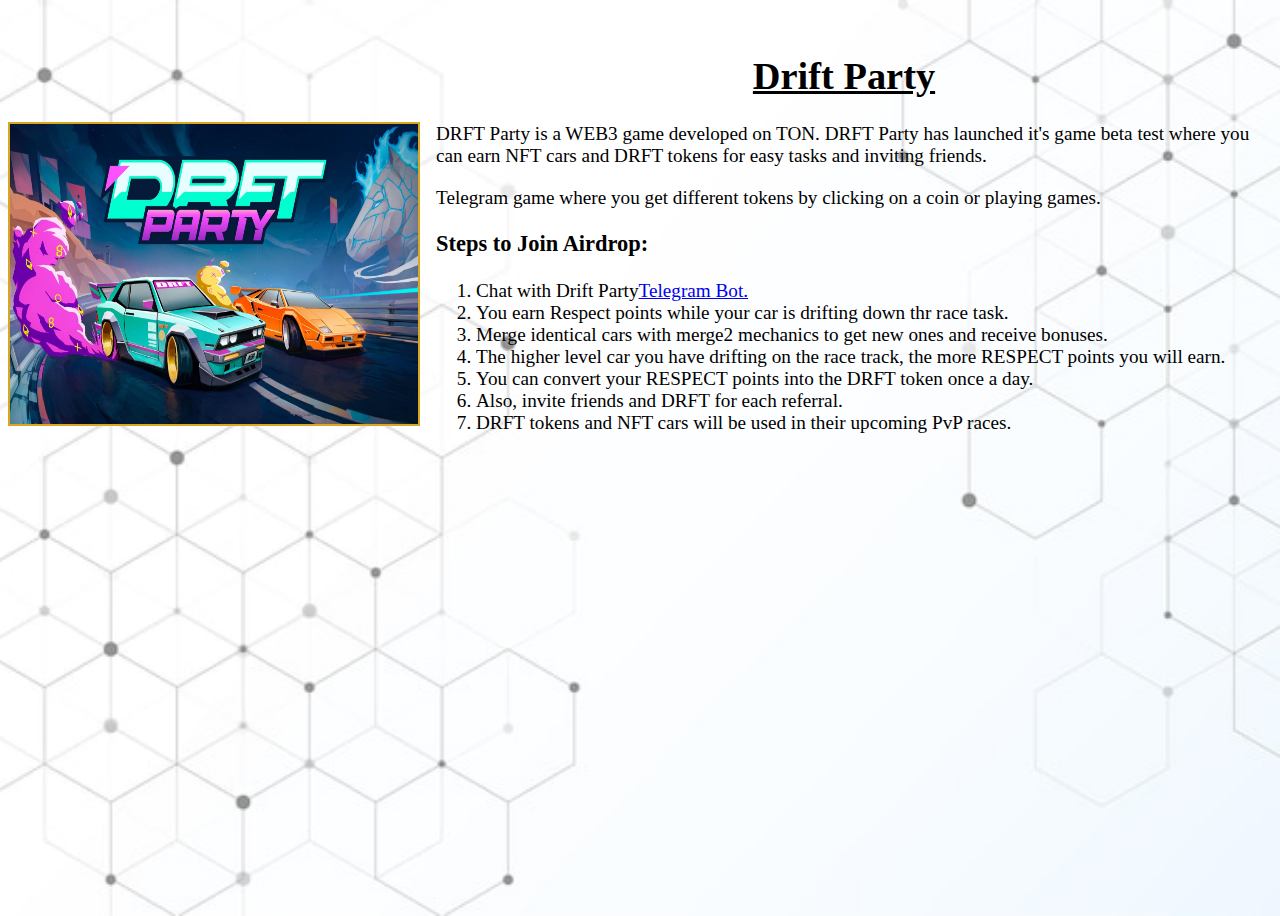
<file: driftdetails.html>
<!DOCTYPE html>
<html>
<head>
  <title>Yescoin Airdrop</title>
  <link rel="stylesheet" href="driftdetails.css">
  <link rel="preconnect" href="https://fonts.googleapis.com">
<link rel="preconnect" href="https://fonts.gstatic.com" crossorigin>
<link href="https://fonts.googleapis.com/css2?family=Afacad+Flux:wght@100..1000&display=swap" rel="stylesheet">
</head>
<body>
  <div class="container">
    <div class="image-container">
      <img src="assets/images/drft-party.jpg"alt="Yescoin Image" style="margin-top: 28%; height: 300px; border: 2px solid goldenrod;">

    </div>

    <div class="info-container">
        <h1><u>Drift Party</u></h1>
      <p>DRFT Party is a WEB3 game developed on TON.
        DRFT Party has launched it's game beta test where you can earn NFT cars and DRFT tokens for easy tasks and inviting friends.</p>
      <p>Telegram game where you get different tokens by clicking on a coin or playing games.</p>

      <h3>Steps to Join Airdrop:</h3>
      <ol>
        <li>Chat with Drift Party<a href="https://t.me/drft_party_bot/game?startapp=6235848098">Telegram Bot.</a></li>
        <li>You earn Respect points while your car is drifting down thr race task.</li>
        <li>Merge identical cars with merge2 mechanics to get new ones and receive bonuses.</li>
        <li>The higher level car you have drifting on the race track, the more RESPECT points you will earn.</li>
        <li>You can convert your RESPECT points into the DRFT token once a day.</li>
        <li>Also, invite friends and DRFT for each referral.</li>
        <li>DRFT tokens and NFT cars will be used in their upcoming PvP races.</li>
      </ol>
    </div>
  </div>
</body>
</html>
</file>
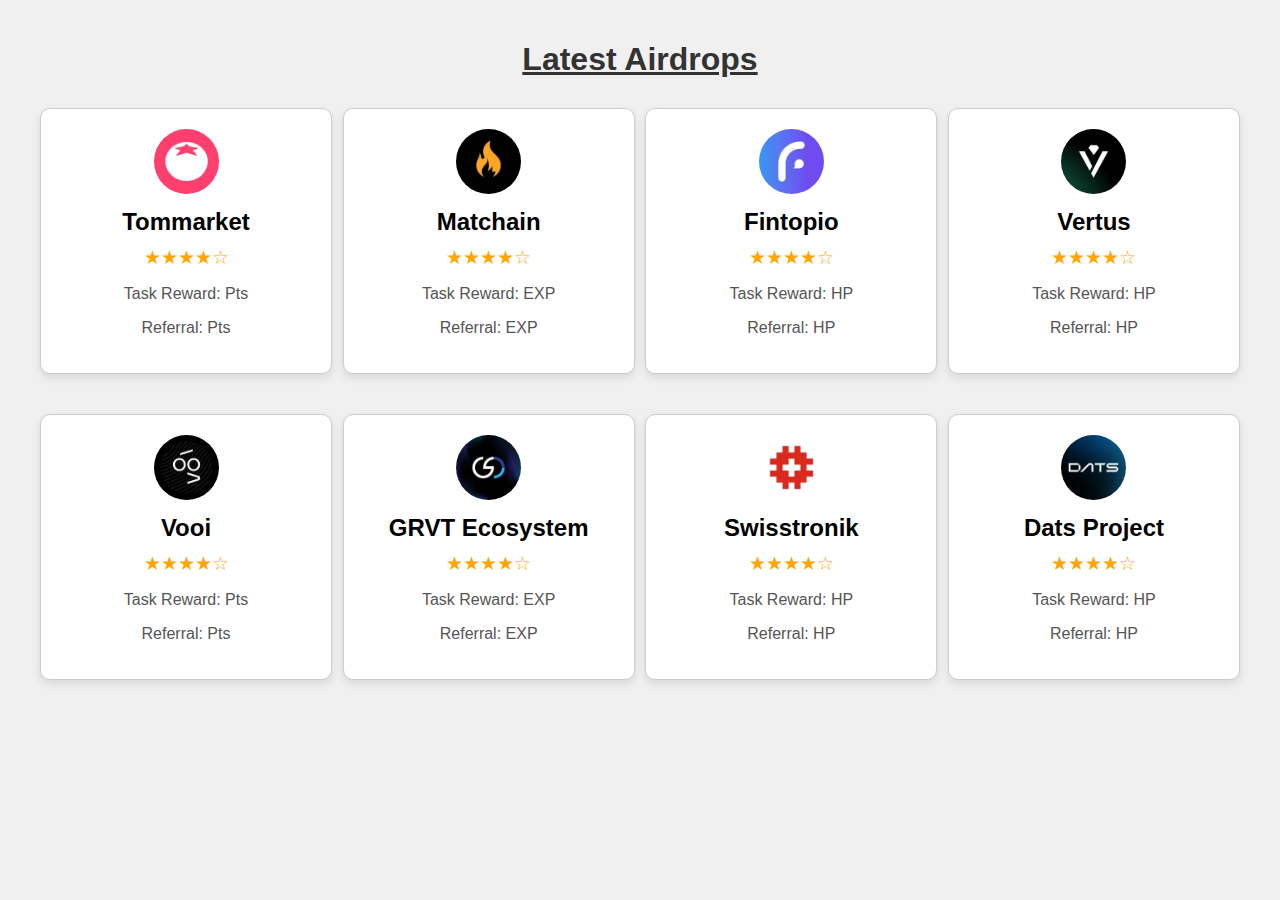
<file: Latest.html>
<!DOCTYPE html>
<html lang="en">
<head>
    <meta charset="UTF-8">
    <meta name="viewport" content="width=device-width, initial-scale=1.0">
    <title>Latest Airdrops</title>
    <link rel="stylesheet" href="latest.css">
</head>
<body>
    <div class="container">
        <h1><u>Latest Airdrops</u></h1>
        <div class="airdrop-cards">
            <div class="card">
                <div class="card-icon">
                    <a href="tom.html"><img src="assets/images/tomarket.jpg" alt="Tommarket"></a>
                </div>
                <h2>Tommarket</h2>
                <div class="rating">
                    <span>★★★★☆</span>
                </div>
                <p>Task Reward: Pts</p>
                <p>Referral: Pts</p>
            </div>

            <div class="card">
                <div class="card-icon">
                    <a href="matchain.html"><img src="assets/images/matchain.jpg" alt="matchain"></a>
                </div>
                <h2>Matchain</h2>
                <div class="rating">
                    <span>★★★★☆</span>
                </div>
                <p>Task Reward: EXP</p>
                <p>Referral: EXP</p>
            </div>

            <div class="card">
                <div class="card-icon">
                    <img src="assets/images/fintopio .jpg" alt="Fintopio">
                </div>
                <h2>Fintopio</h2>
                <div class="rating">
                    <span>★★★★☆</span>
                </div>
                <p>Task Reward: HP</p>
                <p>Referral: HP</p>
            </div>

        <div class="card">
                <div class="card-icon">
                    <img src="assets/images/Vertus.jpg" alt="Vertus">
                </div>
                <h2>Vertus</h2>
                <div class="rating">
                    <span>★★★★☆</span>
                </div>
                <p>Task Reward: HP</p>
                <p>Referral: HP</p>
            </div>
        </div>
    </div>
    <div class="container">
        <div class="airdrop-cards">
            <div class="card">
                <div class="card-icon">
                    <a href=""></a><img src="assets/images/vooi .jpg" alt="Vooi">
                </div>
                <h2>Vooi</h2>
                <div class="rating">
                    <span>★★★★☆</span>
                </div>
                <p>Task Reward: Pts</p>
                <p>Referral: Pts</p>
            </div>

            <div class="card">
                <div class="card-icon">
                    <img src="assets/images/grvt-ecosystem .jpg" alt="grvt-ecosystem">
                </div>
                <h2>GRVT Ecosystem</h2>
                <div class="rating">
                    <span>★★★★☆</span>
                </div>
                <p>Task Reward: EXP</p>
                <p>Referral: EXP</p>
            </div>

            <div class="card">
                <div class="card-icon">
                    <img src="assets/images/swisstronik.jpg" alt="swisstronik">
                </div>
                <h2>Swisstronik</h2>
                <div class="rating">
                    <span>★★★★☆</span>
                </div>
                <p>Task Reward: HP</p>
                <p>Referral: HP</p>
            </div>

        <div class="card">
                <div class="card-icon">
                    <img src="assets/images/datsproject .jpg" alt="Dats">
                </div>
                <h2>Dats Project</h2>
                <div class="rating">
                    <span>★★★★☆</span>
                </div>
                <p>Task Reward: HP</p>
                <p>Referral: HP</p>
            </div>
        </div>
    </div>
</body>
</html>
</file>
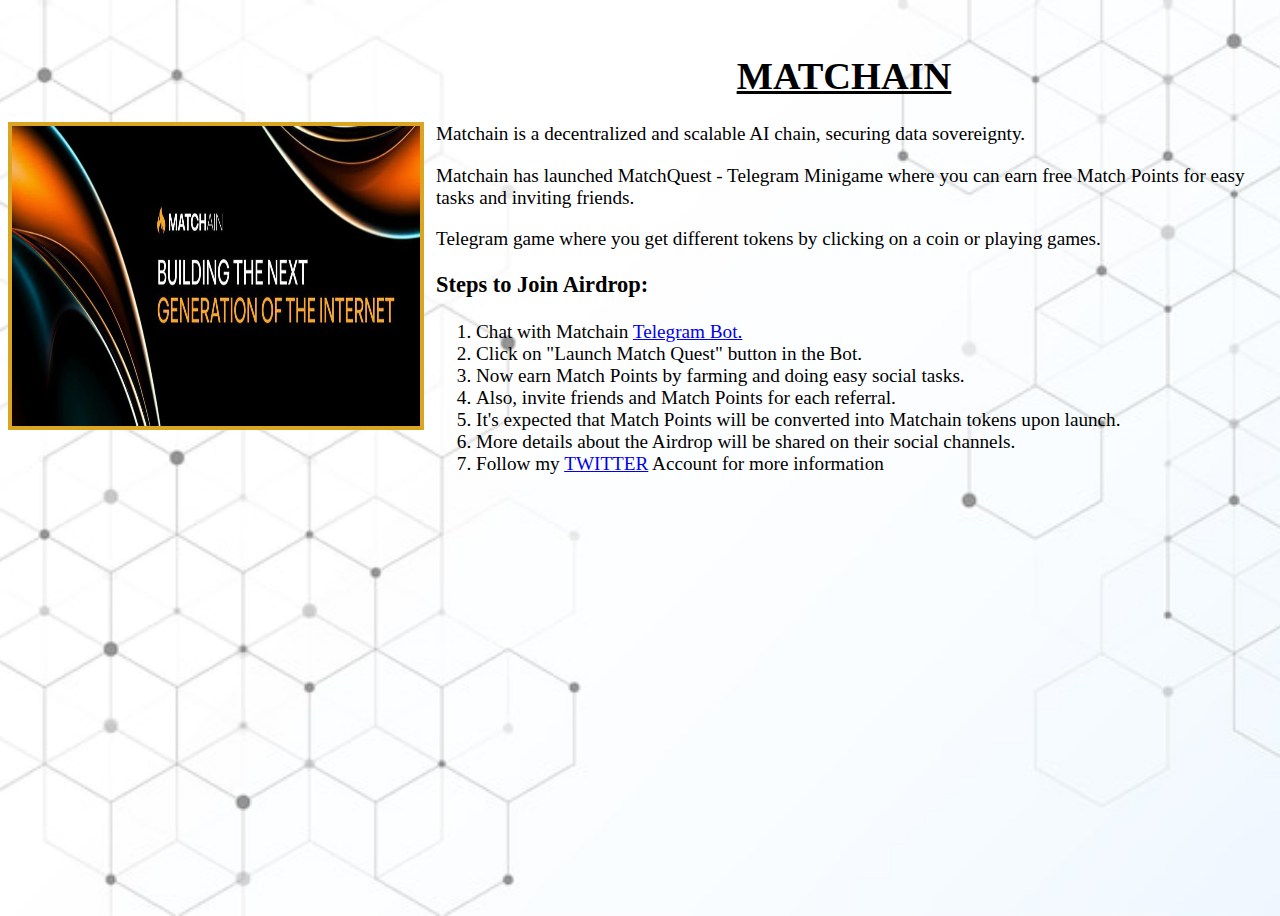
<file: matchain.html>
<!DOCTYPE html>
<html>
<head>
  <title>Matchain</title>
  <link rel="stylesheet" href="matchain.css">
  <link rel="preconnect" href="https://fonts.googleapis.com">
<link rel="preconnect" href="https://fonts.gstatic.com" crossorigin>
<link href="https://fonts.googleapis.com/css2?family=Afacad+Flux:wght@100..1000&display=swap" rel="stylesheet">
</head>
<body>
  <div class="container">
    <div class="image-container">
      <img src="assets/images/matchain2 .jpg"alt="Yescoin Image" style="margin-top: 28%; height: 300px; border: 4px solid goldenrod;">

    </div>

    <div class="info-container">
        <h1><u>MATCHAIN</u></h1>
      <h2></h2>
      <p>Matchain is a decentralized and scalable AI chain, securing data sovereignty.</p>
      <p>Matchain has launched MatchQuest - Telegram Minigame where you can earn free Match Points for easy tasks and inviting friends.</p>
      <p>Telegram game where you get different tokens by clicking on a coin or playing games.</p>

      <h3>Steps to Join Airdrop:</h3>
      <ol>
        <li>Chat with Matchain <a href="https://t.me/MatchQuestBot/start?startapp=00ef769d1671a539906b8e34980fa0f3">Telegram Bot.</a></li>
        <li>Click on "Launch Match Quest" button in the Bot.</li>
        <li>Now earn Match Points by farming and doing easy social tasks.</li>
        <li>Also, invite friends and Match Points for each referral.</li>
        <li>It's expected that Match Points will be converted into Matchain tokens upon launch.</li>
        <li>More details about the Airdrop will be shared on their social channels.</li>
        <li>Follow my <a href="https://x.com/freecoinalerts?t=xx4LsqKvoWx6P4Na3c3H0w&s=09">TWITTER</a> Account for more information</li>
      </ol>
    </div>
  </div>
</body>
</html>
</file>
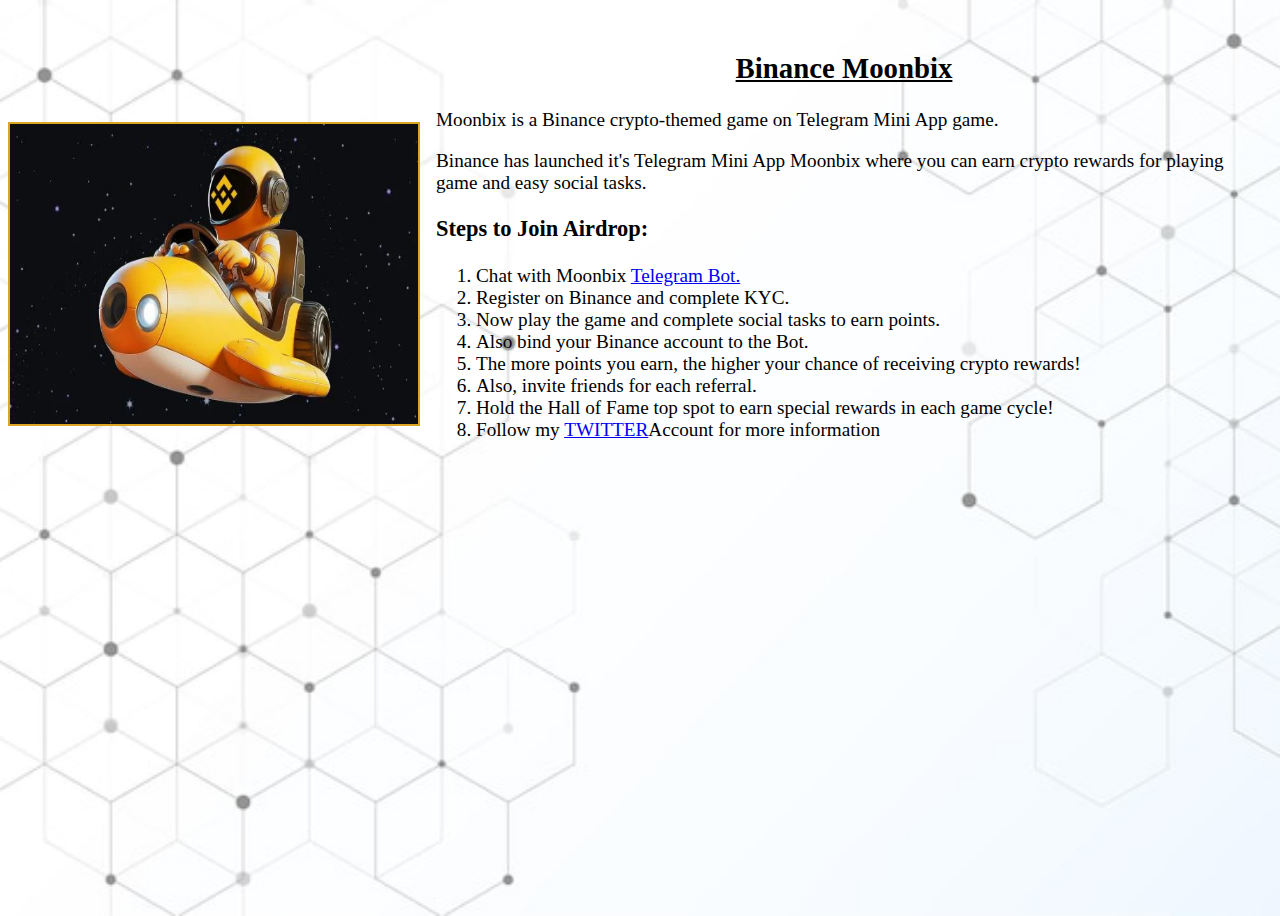
<file: moon.html>
<!DOCTYPE html>
<html>
<head>
  <title>Binance Moonbix</title>
  <link rel="stylesheet" href="moon.css">
  <link rel="preconnect" href="https://fonts.googleapis.com">
<link rel="preconnect" href="https://fonts.gstatic.com" crossorigin>
<link href="https://fonts.googleapis.com/css2?family=Afacad+Flux:wght@100..1000&display=swap" rel="stylesheet">
</head>
<body>
  <div class="container">
    <div class="image-container">
      <img src="assets/images/binance-moonbix2 .jpg"alt="Moonbix Image" style="margin-top: 28%; height: 300px; border: 2px solid goldenrod;">

    </div>

    <div class="info-container">
      <h2><u>Binance Moonbix</u></h2>
      <p>Moonbix is a Binance crypto-themed game on Telegram Mini App game.</p>
      <p>Binance has launched it's Telegram Mini App Moonbix where you can earn crypto rewards for playing game and easy social tasks.</p>

      <h3>Steps to Join Airdrop:</h3>
      <ol>
        <li>Chat with Moonbix <a href="https://t.me/Binance_Moonbix_bot/start?startApp=ref_6235848098&startapp=ref_6235848098&utm_medium=web_share_copy">Telegram Bot.</a></li>
        <li>Register on Binance and complete KYC.</li>
        <li>Now play the game and complete social tasks to earn points.</li>
        <li>Also bind your Binance account to the Bot.</li>
        <li>The more points you earn, the higher your chance of receiving crypto rewards!</li>
        <li>Also, invite friends for each referral.</li>
        <li>Hold the Hall of Fame top spot to earn special rewards in each game cycle!</li>
        <li>Follow my <a href="https://x.com/freecoinalerts?t=xx4LsqKvoWx6P4Na3c3H0w&s=09">TWITTER</a>Account for more information</li>
      </ol>
    </div>
  </div>
</body>
</html>
</file>
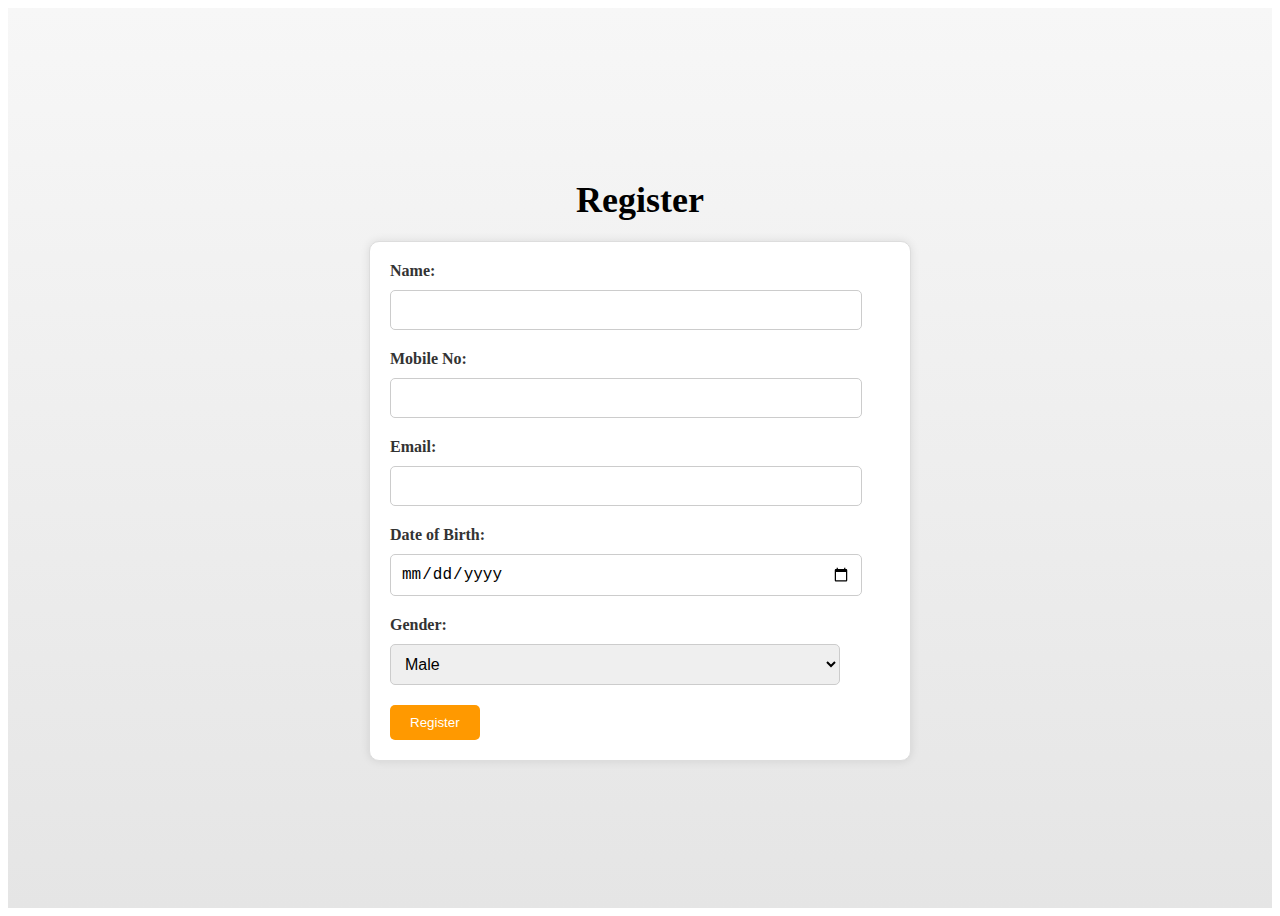
<file: registration.html>
<!DOCTYPE html>
<html>
<head>
  <title>Register Page</title>
  <link rel="stylesheet" href="registration.css">
</head>
<body>
  <div class="container flex flex-col items-center justify-center h-screen">
    <h1 class="text-3xl font-bold mb-4">Register</h1>
    <form class="w-full max-w-md">
      <div class="flex flex-wrap -mx-3 mb-6">
        <div class="w-full md:w-1/2 px-3 mb-6 md:mb-0">
          <label for="name" class="block uppercase tracking-wide text-gray-700 text-xs font-bold mb-2">Name:</label>
          <input type="text" id="name" name="name" class="appearance-none block w-full bg-gray-200 text-gray-700 border border-gray-200 rounded py-3 px-4 leading-tight focus:outline-none focus:bg-white">
        </div>
        <div class="w-full md:w-1/2 px-3">
          <label for="mobile" class="block uppercase tracking-wide text-gray-700 text-xs font-bold mb-2">Mobile No:</label>
          <input type="tel" id="mobile" name="mobile" class="appearance-none block w-full bg-gray-200 text-gray-700 border border-gray-200 rounded py-3 px-4 leading-tight focus:outline-none focus:bg-white">
        </div>
      </div>
      <div class="flex flex-wrap -mx-3 mb-6">
        <div class="w-full px-3">
          <label for="email" class="block uppercase tracking-wide text-gray-700 text-xs font-bold mb-2">Email:</label>
          <input type="email" id="email" name="email" class="appearance-none block w-full bg-gray-200 text-gray-700 border border-gray-200 rounded py-3 px-4 leading-tight focus:outline-none focus:bg-white">
        </div>
      </div>
      <div class="flex flex-wrap -mx-3 mb-6">
        <div class="w-full px-3">
          <label for="dob" class="block uppercase tracking-wide text-gray-700 text-xs font-bold mb-2">Date of Birth:</label>
          <input type="date" id="dob" name="dob" class="appearance-none block w-full bg-gray-200 text-gray-700 border border-gray-200 rounded py-3 px-4 leading-tight focus:outline-none focus:bg-white">
        </div>
      </div>
      <div class="flex flex-wrap -mx-3 mb-6">
        <div class="w-full px-3">
          <label for="gender" class="block uppercase tracking-wide text-gray-700 text-xs font-bold mb-2">Gender:</label>
          <select id="gender" name="gender" class="appearance-none block w-full bg-gray-200 text-gray-700 border border-gray-200 rounded py-3 px-4 leading-tight focus:outline-none focus:bg-white">
            <option value="male">Male</option>
            <option value="female">Female</option>
            <option value="other">Other</option>
          </select>
        </div>
      </div>
      <div class="flex justify-center">
        <input type="submit" value="Register" class="bg-orange-500 hover:bg-orange-700 text-white font-bold py-2 px-4 rounded">
      </div>
    </form>
  </div>
</body>
</html>
</file>
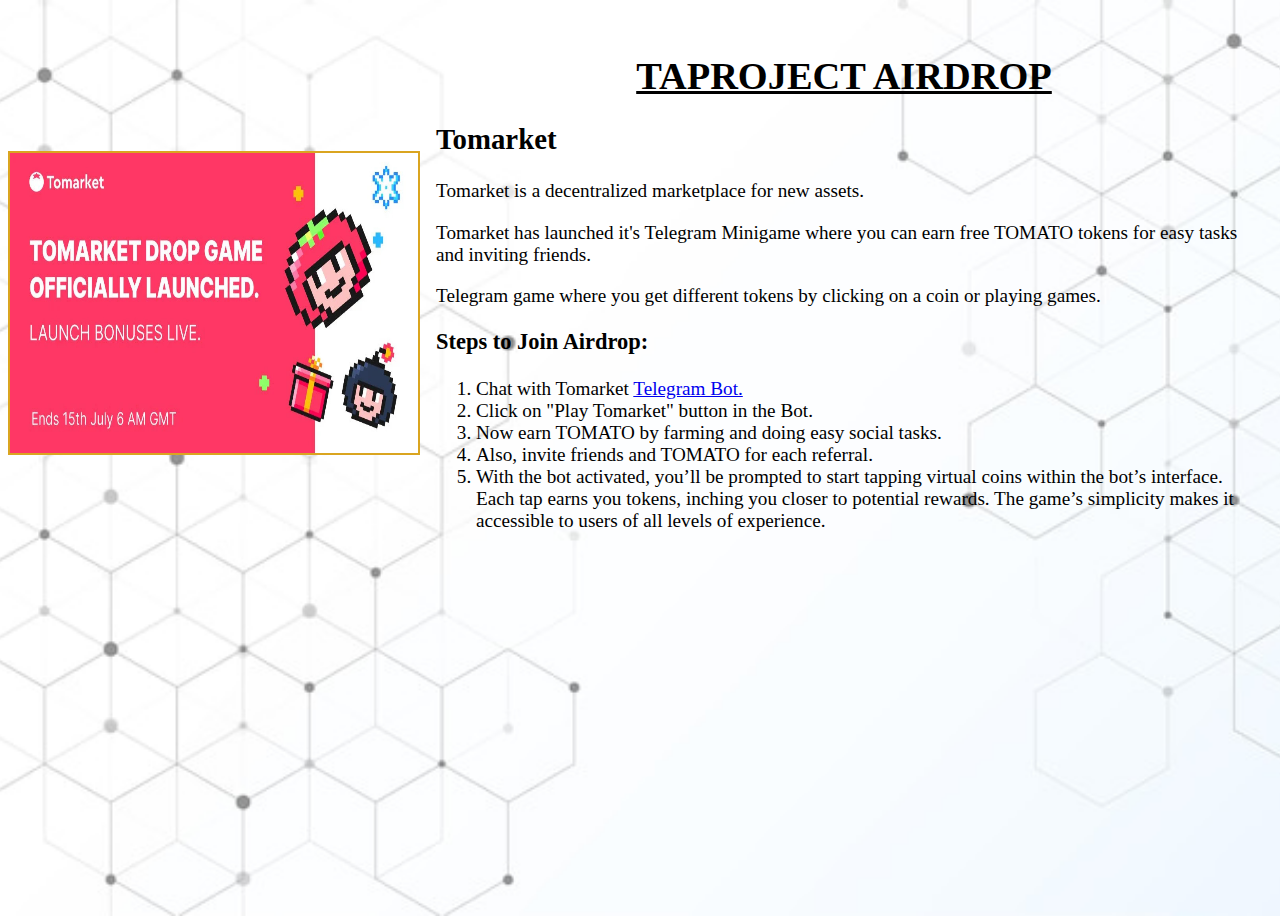
<file: tom.html>
<!DOCTYPE html>
<html>
<head>
  <title>Tomarket</title>
  <link rel="stylesheet" href="tom.css">
  <link rel="preconnect" href="https://fonts.googleapis.com">
<link rel="preconnect" href="https://fonts.gstatic.com" crossorigin>
<link href="https://fonts.googleapis.com/css2?family=Afacad+Flux:wght@100..1000&display=swap" rel="stylesheet">
</head>
<body>
  <div class="container">
    <div class="image-container">
      <img src="assets/images/tomarket2.jpg"alt="Tommarket" style="margin-top: 35%; height: 300px; border: 2px solid goldenrod;">

    </div>

    <div class="info-container">
        <h1><u>TAPROJECT AIRDROP</u></h1>
      <h2>Tomarket</h2>
      <p>Tomarket is a decentralized marketplace for new assets.</p>
      <P>Tomarket has launched it's Telegram Minigame where you can earn free TOMATO tokens for easy tasks and inviting friends.</P>
      <p>Telegram game where you get different tokens by clicking on a coin or playing games.</p>

      <h3>Steps to Join Airdrop:</h3>
      <ol>
        <li>Chat with Tomarket <a href="https://t.me/Tomarket_ai_bot/app?startapp=00007pfz">Telegram Bot.</a></li>
        <li>Click on "Play Tomarket" button in the Bot.</li>
        <li>Now earn TOMATO by farming and doing easy social tasks.</li>
        <li>Also, invite friends and TOMATO for each referral.</li>
        <li>With the bot activated, you’ll be prompted to start tapping virtual coins within the bot’s interface. Each tap earns you tokens, inching you closer to potential rewards. The game’s simplicity makes it accessible to users of all levels of experience.</li>
      </ol>
    </div>
  </div>
</body>
</html>
</file>
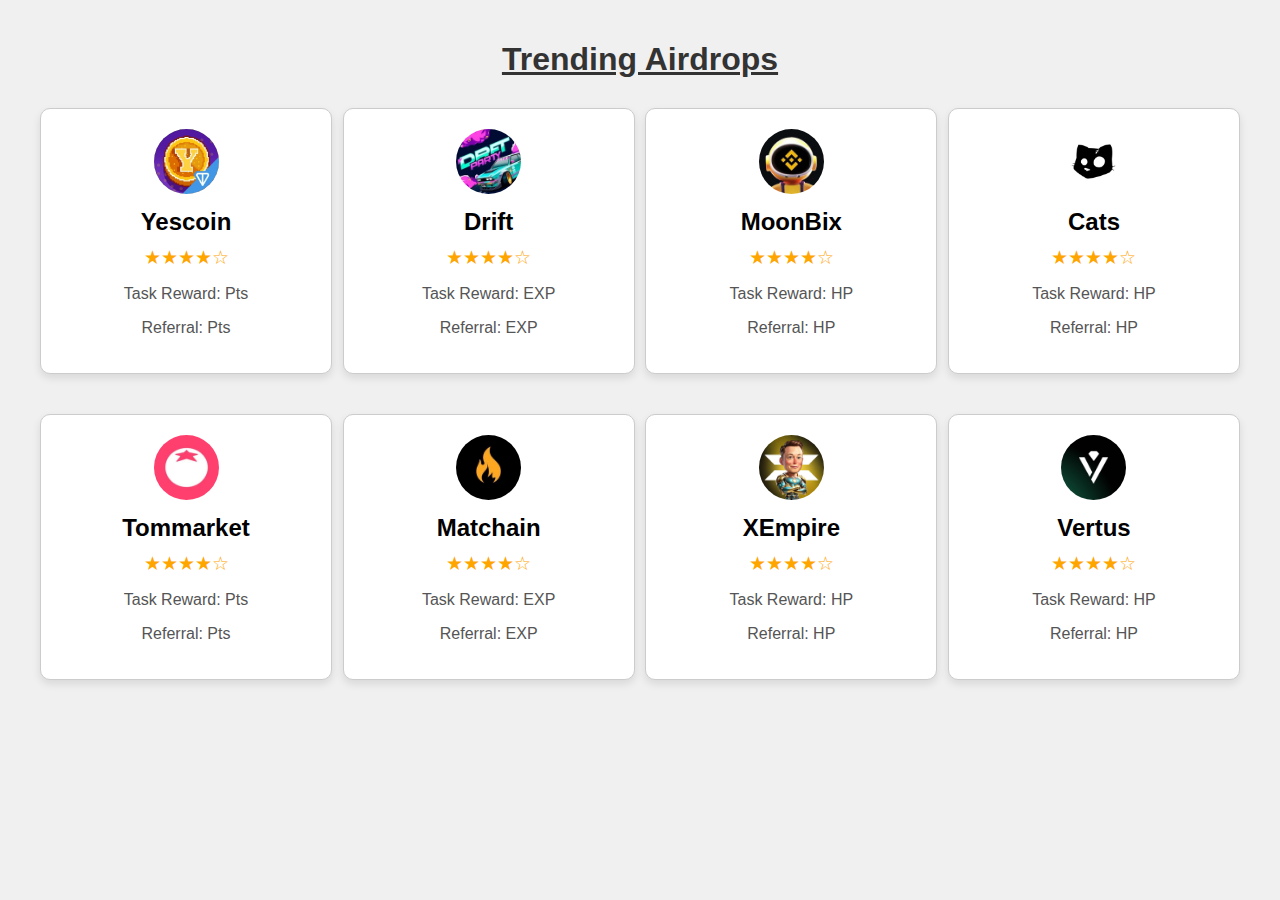
<file: Trending.html>
<!DOCTYPE html>
<html lang="en">
<head>
    <meta charset="UTF-8">
    <meta name="viewport" content="width=device-width, initial-scale=1.0">
    <title>Trending Airdrops</title>
    <link rel="stylesheet" href="Trending.css">
</head>
<body>
    <div class="container">
        <h1><u>Trending Airdrops</u></h1>
        <div class="airdrop-cards">
            <div class="card">
                <div class="card-icon">
                    <a href="yesdetails.html"><img src="assets/images/tapproject .jpg" alt="Yescoin"></a>
                    <!-- <a href="yesdetails.html" class="flex-inline items-center btn-link"></a> -->
                </div>
                <h2>Yescoin</h2>
                <div class="rating">
                    <span>★★★★☆</span>
                </div>
                <p>Task Reward: Pts</p>
                <p>Referral: Pts</p>
            </div>

            <div class="card">
                <div class="card-icon">
                   <a href="driftdetails.html"><img src="assets/images/drft-party .jpg" alt="Drift"></a> 
                </div>
                <h2>Drift</h2>
                <div class="rating">
                    <span>★★★★☆</span>
                </div>
                <p>Task Reward: EXP</p>
                <p>Referral: EXP</p>
            </div>

            <div class="card">
                <div class="card-icon">
                    <a href="moon.html"><img src="assets/images/binance-moonbix .jpg" alt="MoonBix"></a>
                </div>
                <h2>MoonBix</h2>
                <div class="rating">
                    <span>★★★★☆</span>
                </div>
                <p>Task Reward: HP</p>
                <p>Referral: HP</p>
            </div>

        <div class="card">
                <div class="card-icon">
                    <img src="assets/images/cats .jpg" alt="Cats">
                </div>
                <h2>Cats</h2>
                <div class="rating">
                    <span>★★★★☆</span>
                </div>
                <p>Task Reward: HP</p>
                <p>Referral: HP</p>
            </div>
        </div>

        <!--<div class="container">
            <div class="row">
                <div class="card-icon">
                    <img src="assets/images/XEmpire.jpg" alt="XEmpire">
                </div>
                <h2>XEmpire</h2>
                <div class="rating">
                    <span>★★★★☆</span>
                </div>
                <p>Task Reward: HP</p>
                <p>Referral: HP</p>
            </div>
         </div> -->
    </div>
    <div class="container">
        <div class="airdrop-cards">
            <div class="card">
                <div class="card-icon">
                    <img src="assets/images/tomarket.jpg" alt="Tommarket">
                </div>
                <h2>Tommarket</h2>
                <div class="rating">
                    <span>★★★★☆</span>
                </div>
                <p>Task Reward: Pts</p>
                <p>Referral: Pts</p>
            </div>

            <div class="card">
                <div class="card-icon">
                    <img src="assets/images/matchain.jpg" alt="Matchain">
                </div>
                <h2>Matchain</h2>
                <div class="rating">
                    <span>★★★★☆</span>
                </div>
                <p>Task Reward: EXP</p>
                <p>Referral: EXP</p>
            </div>

            <div class="card">
                <div class="card-icon">
                    <img src="assets/images/XEmpire.jpg" alt="XEmpire">
                </div>
                <h2>XEmpire</h2>
                <div class="rating">
                    <span>★★★★☆</span>
                </div>
                <p>Task Reward: HP</p>
                <p>Referral: HP</p>
            </div>

        <div class="card">
                <div class="card-icon">
                    <img src="assets/images/Vertus.jpg" alt="Vertus">
                </div>
                <h2>Vertus</h2>
                <div class="rating">
                    <span>★★★★☆</span>
                </div>
                <p>Task Reward: HP</p>
                <p>Referral: HP</p>
            </div>
        </div>

        <!--<div class="container">
            <div class="row">
                <div class="card-icon">
                    <img src="assets/images/XEmpire.jpg" alt="XEmpire">
                </div>
                <h2>XEmpire</h2>
                <div class="rating">
                    <span>★★★★☆</span>
                </div>
                <p>Task Reward: HP</p>
                <p>Referral: HP</p>
            </div>
         </div> -->
    </div>
</body>
</html>
</file>
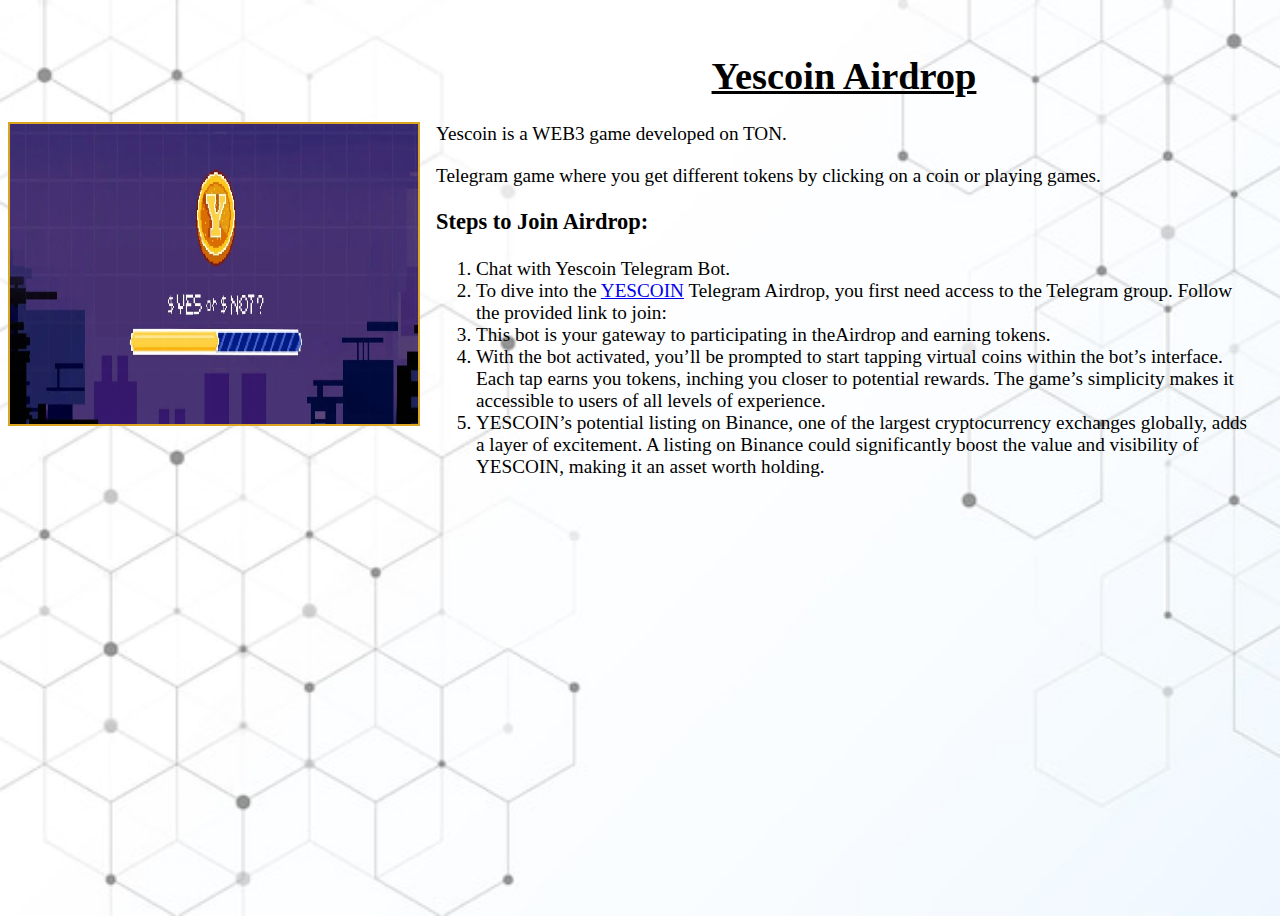
<file: yesdetails.html>
<!DOCTYPE html>
<html>
<head>
  <title>Yescoin Airdrop</title>
  <link rel="stylesheet" href="yesdetails.css">
  <link rel="preconnect" href="https://fonts.googleapis.com">
<link rel="preconnect" href="https://fonts.gstatic.com" crossorigin>
<link href="https://fonts.googleapis.com/css2?family=Afacad+Flux:wght@100..1000&display=swap" rel="stylesheet">
</head>
<body>
  <div class="container">
    <div class="image-container">
      <img src="assets/images/tapproject2.jpg"alt="Yescoin Image" style="margin-top: 28%; height: 300px; border: 2px solid goldenrod;">

    </div>

    <div class="info-container">
        <h1><u>Yescoin Airdrop</u></h1>
      <p>Yescoin is a WEB3 game developed on TON.</p>
      <p>Telegram game where you get different tokens by clicking on a coin or playing games.</p>

      <h3>Steps to Join Airdrop:</h3>
      <ol>
        <li>Chat with Yescoin Telegram Bot.</li>
        <li>To dive into the <a href="https://t.me/theYescoin_bot/Yescoin?startapp=Zm6Utd">YESCOIN</a> Telegram Airdrop, you first need access to the Telegram group. Follow the provided link to join:</li>
        <li>This bot is your gateway to participating in theAirdrop and earning tokens.</li>
        <li>With the bot activated, you’ll be prompted to start tapping virtual coins within the bot’s interface. Each tap earns you tokens, inching you closer to potential rewards. The game’s simplicity makes it accessible to users of all levels of experience.</li>
        <li>YESCOIN’s potential listing on Binance, one of the largest cryptocurrency exchanges globally, adds a layer of excitement. A listing on Binance could significantly boost the value and visibility of YESCOIN, making it an asset worth holding.</li>
        <!-- <li>More details about the Airdrop will be shared on their social channels.</li>
        <li>Got Stuck Somewhere? You can ask for help in our Telegram Group.</li> -->
      </ol>
    </div>
  </div>
</body>
</html>
</file>
<file: driftdetails.css>
.container {
    display: flex;
  }
  body{
    width: auto;
    background-color: whitesmoke;
    font-size: larger;
    background-image: url(assets/images/bitcoin4.jpg);
    background-size: cover;
    background-position: center;
    height: 100vh;
    opacity: 1;
    
  }
  h1{
    text-align: center;
    font: weight 600px;
    color: black;
  }
  .image-container {
    flex: 1;
    text-align: center;
  }
  
  .image-container img {
    max-width: 100%;
    height: auto;
  }
  
  .info-container {
    flex: 2;
    padding: 20px;
  }
</file>
<file: latest.css>
body {
    font-family: Arial, sans-serif;
    background-color: #f0f0f0;
    margin: 0;
    padding: 0;
  }
  
  .container {
    max-width: 1200px;
    margin: 0 auto;
    padding: 20px;
    background-color: #f0f0f0;
    /* text-align: center; */
  }
  
  h1 {
    text-align: center;
    color: #333;
    margin-bottom: 30px;
  }
  
  .airdrop-cards {
    display: flex;
    flex-wrap: wrap;
    justify-content: space-between;
    /* gap: 20px; */
  }
  
  .card {
    background-color: #fff;
    border: 1px solid #ccc;
    border-radius: 10px;
    padding: 20px;
    width: 250px;
    box-shadow: 0 4px 8px rgba(0, 0, 0, 0.1);
    text-align: center;
    transition: transform 0.3s ease-in-out, box-shadow 0.3s ease-in-out;
  }
  
  .card:hover {
    transform: translateY(-10px);
    box-shadow: 0 0 10px rgba(255, 255, 255, 0.8), 0 4px 12px rgba(0, 0, 0, 0.2);
  }
  
  .card-icon img {
    width: 65px;
    height: 65px;
    object-fit: cover;
    border-radius: 50%;
  }
  
  h2 {
    font-size: 1.5em;
    margin: 10px 0;
  }
  
  .rating span {
    font-size: 1.2em;
    color: orange;
  }
  
  p {
    font-size: 1em;
    color: #555;
  }
</file>
<file: matchain.css>
.container {
    display: flex;
  }
  body{
    width: auto;
    background-color: whitesmoke;
    font-size: larger;
    background-image: url(assets/images/bitcoin4.jpg);
    background-size: cover;
    background-position: center;
    height: 100vh;
    opacity: 1;
    
  }
  h1{
    text-align: center;
    font: weight 600px;
    color: black;
  }
  .image-container {
    flex: 1;
    text-align: center;
  }
  
  .image-container img {
    max-width: 100%;
    height: auto;
  }
  
  .info-container {
    flex: 2;
    padding: 20px;
  }
</file>
<file: moon.css>
.container {
    display: flex;
  }
  body{
    width: auto;
    background-color: whitesmoke;
    font-size: larger;
    background-image: url(assets/images/bitcoin4.jpg);
    background-size: cover;
    background-position: center;
    height: 100vh;
    opacity: 1;
    
  }
  h2{
    text-align: center;
    font: weight 600px;
    color: black;
  }
  .image-container {
    flex: 1;
    text-align: center;
  }
  
  .image-container img {
    max-width: 100%;
    height: auto;
  }
  
  .info-container {
    flex: 2;
    padding: 20px;
  }
</file>
<file: registration.css>
/* registration.css */

.container {
	display: flex;
	flex-direction: column;
	align-items: center;
	justify-content: center;
	height: 100vh;
	background-image: linear-gradient(to bottom,#f7f7f7,#e5e5e5);
	background-color: #f7f7f7;
  }
  
  .container h1 {
	font-size: 36px;
	font-weight: bold;
	margin-bottom: 20px;
  }
  
  form {
	width: 100%;
	max-width: 500px;
	padding: 20px;
	background-color: #fff;
	border: 1px solid #ddd;
	border-radius: 10px;
	box-shadow: 0 0 10px rgba(0, 0, 0, 0.1);
  }
  
  label {
	display: block;
	margin-bottom: 10px;
	font-size: 16px;
	font-weight: bold;
	color: #333;
  }
  
  input[type="text"],
  input[type="email"],
  input[type="tel"],
  input[type="date"],
  select {
	width: 90%;
	padding: 10px;
	margin-bottom: 20px;
	border: 1px solid #ccc;
	border-radius: 5px;
	font-size: 16px;
  }
  
  input[type="text"]:focus,
  input[type="email"]:focus,
  input[type="tel"]:focus,
  input[type="date"]:focus,
  select:focus {
	border-color: #aaa;
	box-shadow: 0 0 10px rgba(0, 0, 0, 0.1);
  }
  
  input[type="submit"] {
	background-color: #ff9900;
	color: #fff;
	padding: 10px 20px;
	border: none;
	border-radius: 5px;
	cursor: pointer;
  }
  
  input[type="submit"]:hover {
	background-color: #ff6600;
  }
  
  input[type="submit"]:active {
	background-color: #ff9900;
	transform: translateY(2px);
  }
  
  /* Responsive design */
  
  @media (max-width: 768px) {
	form {
	  width: 100%;
	  padding: 10px;
	}
  }
  
  @media (max-width: 480px) {
	form {
	  width: 100%;
	  padding: 5px;
	}
  }
</file>
<file: tom.css>
.container {
    display: flex;
  }
  body{
    width: auto;
    background-color: whitesmoke;
    font-size: larger;
    background-image: url(assets/images/bitcoin4.jpg);
    background-size: cover;
    background-position: center;
    height: 100vh;
    opacity: 1;
    
  }
  h1{
    text-align: center;
    font: weight 600px;
    color: black;
  }
  .image-container {
    flex: 1;
    text-align: center;
  }
  
  .image-container img {
    max-width: 100%;
    height: auto;
  }
  
  .info-container {
    flex: 2;
    padding: 20px;
  }
</file>
<file: Trending.css>
body {
    font-family: Arial, sans-serif;
    background-color: #f0f0f0;
    margin: 0;
    padding: 0;
  }
  
  .container {
    max-width: 1200px;
    margin: 0 auto;
    padding: 20px;
    background-color: #f0f0f0;
    /* text-align: center; */
  }
  
  h1 {
    text-align: center;
    color: #333;
    margin-bottom: 30px;
  }
  
  .airdrop-cards {
    display: flex;
    flex-wrap: wrap;
    justify-content: space-between;
    /* gap: 20px; */
  }
  
  .card {
    background-color: #fff;
    border: 1px solid #ccc;
    border-radius: 10px;
    padding: 20px;
    width: 250px;
    box-shadow: 0 4px 8px rgba(0, 0, 0, 0.1);
    text-align: center;
    transition: transform 0.3s ease-in-out, box-shadow 0.3s ease-in-out;
  }
  
  .card:hover {
    transform: translateY(-10px);
    box-shadow: 0 0 10px rgba(255, 255, 255, 0.8), 0 4px 12px rgba(0, 0, 0, 0.2);
  }
  
  .card-icon img {
    width: 65px;
    height: 65px;
    object-fit: cover;
    border-radius: 50%;
  }
  
  h2 {
    font-size: 1.5em;
    margin: 10px 0;
  }
  
  .rating span {
    font-size: 1.2em;
    color: orange;
  }
  
  p {
    font-size: 1em;
    color: #555;
  }
</file>
<file: yesdetails.css>
.container {
    display: flex;
  }
  body{
    width: auto;
    background-color: whitesmoke;
    font-size: larger;
    background-image: url(assets/images/bitcoin4.jpg);
    background-size: cover;
    background-position: center;
    height: 100vh;
    opacity: 1;
    
  }
  h1{
    text-align: center;
    font: weight 600px;
    color: black;
  }
  .image-container {
    flex: 1;
    text-align: center;
  }
  
  .image-container img {
    max-width: 100%;
    height: auto;
  }
  
  .info-container {
    flex: 2;
    padding: 20px;
  }
</file>
